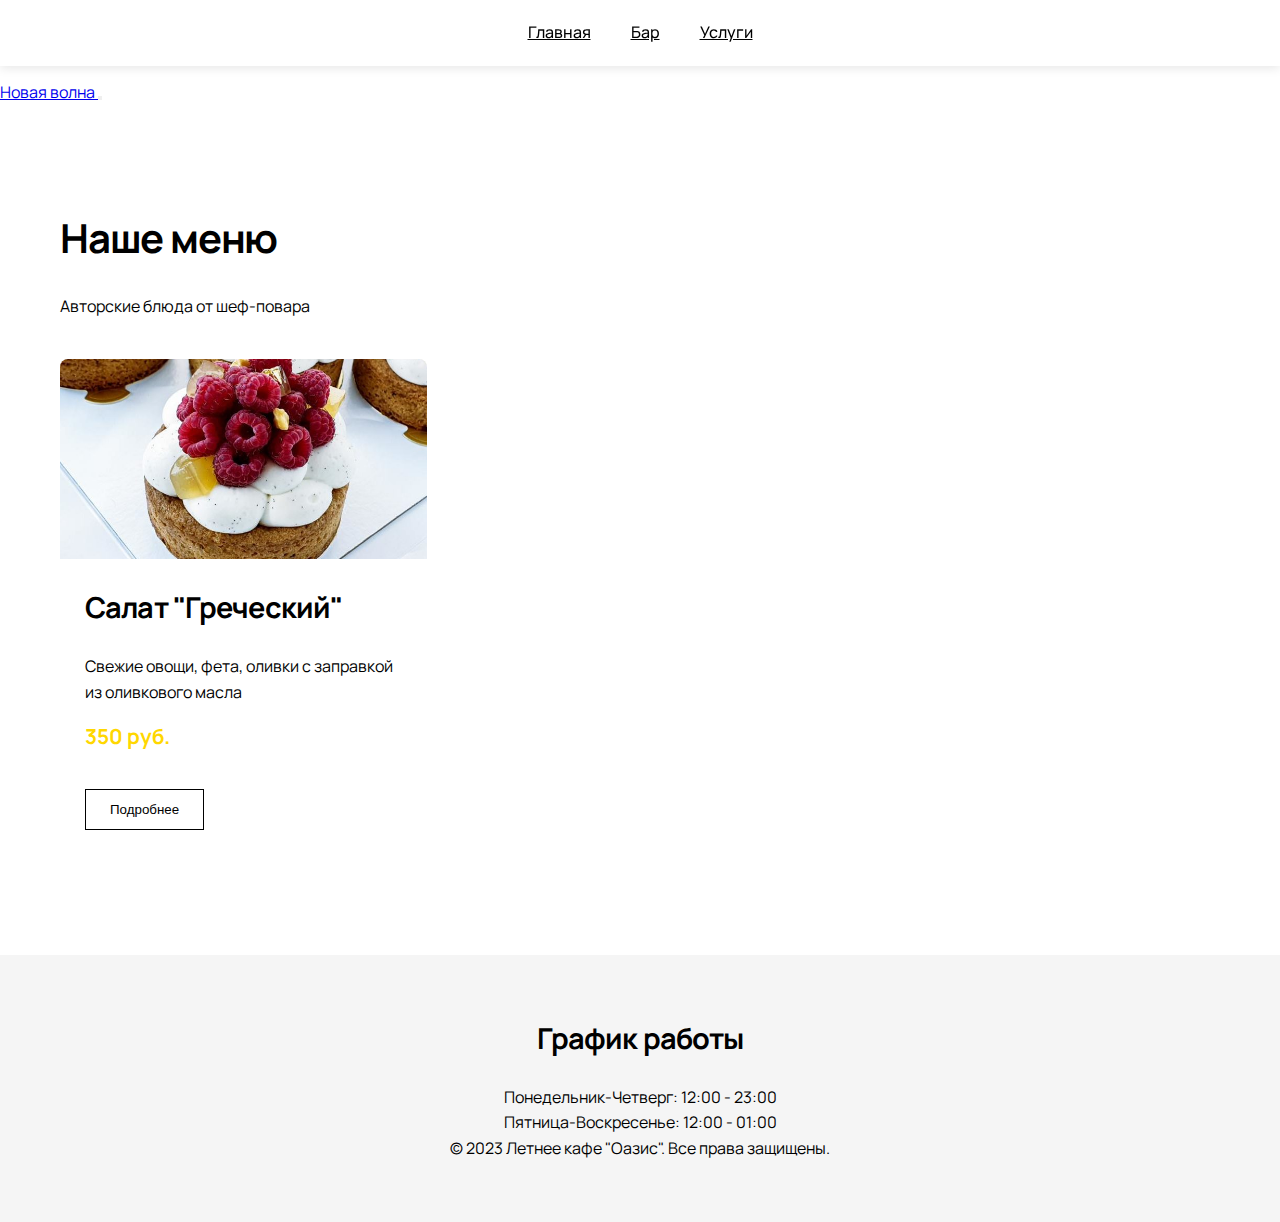
<file: pages/dishes.html>
<!DOCTYPE html><html lang="ru"><head>    <meta charset="UTF-8">    <meta name="viewport" content="width=device-width, initial-scale=1.0">    <title>Меню - кафе "Новая волна"</title>    <link href="https://fonts.googleapis.com/css2?family=Manrope:wght@300;400;500;700&display=swap" rel="stylesheet">    <link rel="stylesheet" href="../style.css"></head><body><header class="header">    <div class="header__container">        <a href="../index.html" class="header__logo">            <span>Новая волна</span>        </a>        <nav class="header__nav">            <ul class="header__menu">                <li><a href="../index.html" class="header__link">Главная</a></li>                <li><a href="alcohol.html" class="header__link">Бар</a></li>                <li><a href="services.html" class="header__link">Услуги</a></li>            </ul>        </nav>        <button class="header__burger" aria-label="Меню">            <span></span>            <span></span>            <span></span>        </button>    </div></header><main role="main">    <section class="section">        <div class="container">            <h2>Наше меню</h2>            <p>Авторские блюда от шеф-повара</p>            <div class="cards-container">                <div class="card">                    <div class="card-img">                        <img src="../images/pirozhnoe-letnee.jpg" alt="Салат Греческий">                    </div>                    <div class="card-content">                        <h3>Салат "Греческий"</h3>                        <p>Свежие овощи, фета, оливки с заправкой из оливкового масла</p>                        <div class="price">350 руб.</div>                        <button class="btn open-modal" data-modal="modal-dish1">Подробнее</button>                    </div>                </div>                <!-- Добавьте другие карточки блюд -->            </div>        </div>    </section></main><footer class="footer" role="contentinfo">    <div class="footer__container">        <div class="footer__content">            <h3 class="footer__title">График работы</h3>            <div class="footer__schedule">                <p>Понедельник-Четверг: <span>12:00 - 23:00</span></p>                <p>Пятница-Воскресенье: <span>12:00 - 01:00</span></p>            </div>        </div>        <div class="footer__copyright">            <p>© 2023 Летнее кафе "Оазис". Все права защищены.</p>        </div>    </div></footer><!-- Модальные окна --><div id="modal-dish1" class="modal" role="dialog" aria-labelledby="modal-dish1-title" aria-modal="true" hidden>    <div class="modal-content">        <span class="close" aria-label="Закрыть окно">&times;</span>        <h3 id="modal-dish1-title">Салат "Греческий"</h3>        <p>Классический греческий салат с использованием только свежих ингредиентов:</p>        <ul>            <li>Помидоры черри</li>            <li>Огурцы</li>            <li>Красный лук</li>            <li>Сладкий перец</li>            <li>Маслины Каламата</li>            <li>Сыр Фета из овечьего молока</li>            <li>Оливковое масло холодного отжима</li>            <li>Свежий орегано</li>        </ul>        <p>Порция: 300 г</p>        <p>Калорийность: 250 ккал</p>        <div class="price">350 руб.</div>    </div></div><script src="../script.js"></script></body></html>
</file>
<file: style.css>
/* Основные стили */
:root {
  --primary: #000000;
  --secondary: #888888;
  --accent: #FFD700;
  --bg: #FFFFFF;
  --light-gray: #F5F5F5;
}

* {
  box-sizing: border-box;
  margin: 0;
  padding: 0;
}

body {
  padding-top: 80px;
  font-family: 'Manrope', sans-serif;
  font-weight: 400;
  color: var(--primary);
  background: var(--bg);
  line-height: 1.6;
}

/* Типографика */
h1, h2, h3 {
  font-weight: 700;
  letter-spacing: -0.03em;
  margin-bottom: 1.5rem;
}

h1 { font-size: clamp(2.5rem, 5vw, 3.5rem); }
h2 { font-size: clamp(2rem, 4vw, 2.5rem); }
h3 { font-size: clamp(1.5rem, 3vw, 1.8rem); }

/* Навигация */
nav {
  position: fixed; /* Фиксированное позиционирование */
    top: 0; /* Прижимаем к верхнему краю */
    left: 0;
    width: 100%;
    background: white;
    z-index: 1000; /* Убедитесь, что навигация поверх других элементов */
    padding: 20px 0;
    box-shadow: 0 2px 10px rgba(0,0,0,0.1);
    transform: translateY(0); /* Важно для анимации */
    transition: transform 0.3s ease, background 0.3s ease;
}

/* Класс для скрытия навигации при скролле вниз */
nav.hidden {
  transform: translateY(-100%);
}

/* Класс для изменения стиля при скролле */
nav.scrolled {
  background: rgba(255, 255, 255, 0.98);
  backdrop-filter: blur(10px);
}

nav ul {
  display: flex;
  justify-content: center;
  list-style: none;
  flex-wrap: wrap;
  gap: 20px;
}

nav a {
  color: var(--primary);
  font-weight: 500;
  padding: 5px 10px;
  transition: color 0.3s ease;
}

nav a:hover {
  color: var(--accent);
}

/* Герой-секция */
.hero {
  height: 100vh;
  display: flex;
  align-items: center;
  justify-content: center;
  text-align: center;
  background: url('hero-bg.jpg') no-repeat center/cover;
  color: white;
  position: relative;
}

.hero::after {
  content: '';
  position: absolute;
  top: 0;
  left: 0;
  width: 100%;
  height: 100%;
  background: rgba(0,0,0,0.3);
}

.hero-content {
  position: relative;
  z-index: 2;
  max-width: 800px;
  padding: 0 20px;
}

/* Кнопки */
.btn {
  display: inline-block;
  background: transparent;
  color: var(--primary);
  border: 1px solid var(--primary);
  padding: 12px 24px;
  transition: all 0.3s ease;
  font-weight: 500;
  margin-top: 20px;
}

.btn:hover {
  background: var(--primary);
  color: white;
}

.btn-accent {
  background: var(--accent);
  border-color: var(--accent);
  color: var(--primary);
}

.btn-accent:hover {
  background: var(--primary);
  color: var(--accent);
  border-color: var(--primary);
}

/* Секции */
.section {
  padding: 100px 0;
}

.container {
  max-width: 1200px;
  margin: 0 auto;
  padding: 0 20px;
}

/* Карточки */
.cards-container {
  display: grid;
  grid-template-columns: repeat(auto-fill, minmax(300px, 1fr));
  gap: 30px;
  margin-top: 40px;
}

.card {
  background: var(--bg);
  border-radius: 8px;
  overflow: hidden;
  transition: transform 0.3s, box-shadow 0.3s;
}

.card:hover {
  transform: translateY(-10px);
  box-shadow: 0 15px 30px rgba(0,0,0,0.1);
}

.card-img {
  height: 200px;
  overflow: hidden;
}

.card-img img {
  width: 100%;
  height: 100%;
  object-fit: cover;
  transition: transform 0.5s ease;
}

.card:hover .card-img img {
  transform: scale(1.05);
}

.card-content {
  padding: 25px;
}

.price {
  font-weight: 700;
  color: var(--accent);
  font-size: 1.3rem;
  margin: 15px 0;
}

/* Футер */
footer {
  background: var(--light-gray);
  padding: 60px 0;
  text-align: center;
}

/* Анимации */
@keyframes fadeIn {
  from { opacity: 0; transform: translateY(20px); }
  to { opacity: 1; transform: translateY(0); }
}

.section {
  animation: fadeIn 0.8s ease-out;
}

/* Модальные окна */
.modal {
  display: none;
      position: fixed;
      z-index: 100;
      left: 0;
      top: 0;
      width: 100%;
      height: 100%;
      overflow: auto;
      background-color: rgba(0,0,0,0.5);
}

/* Адаптив */
@media (max-width: 768px) {
  .section {
    padding: 60px 0;
  }

  nav ul {
    gap: 10px;
  }

  .cards-container {
    grid-template-columns: 1fr;
  }
}
</file>
